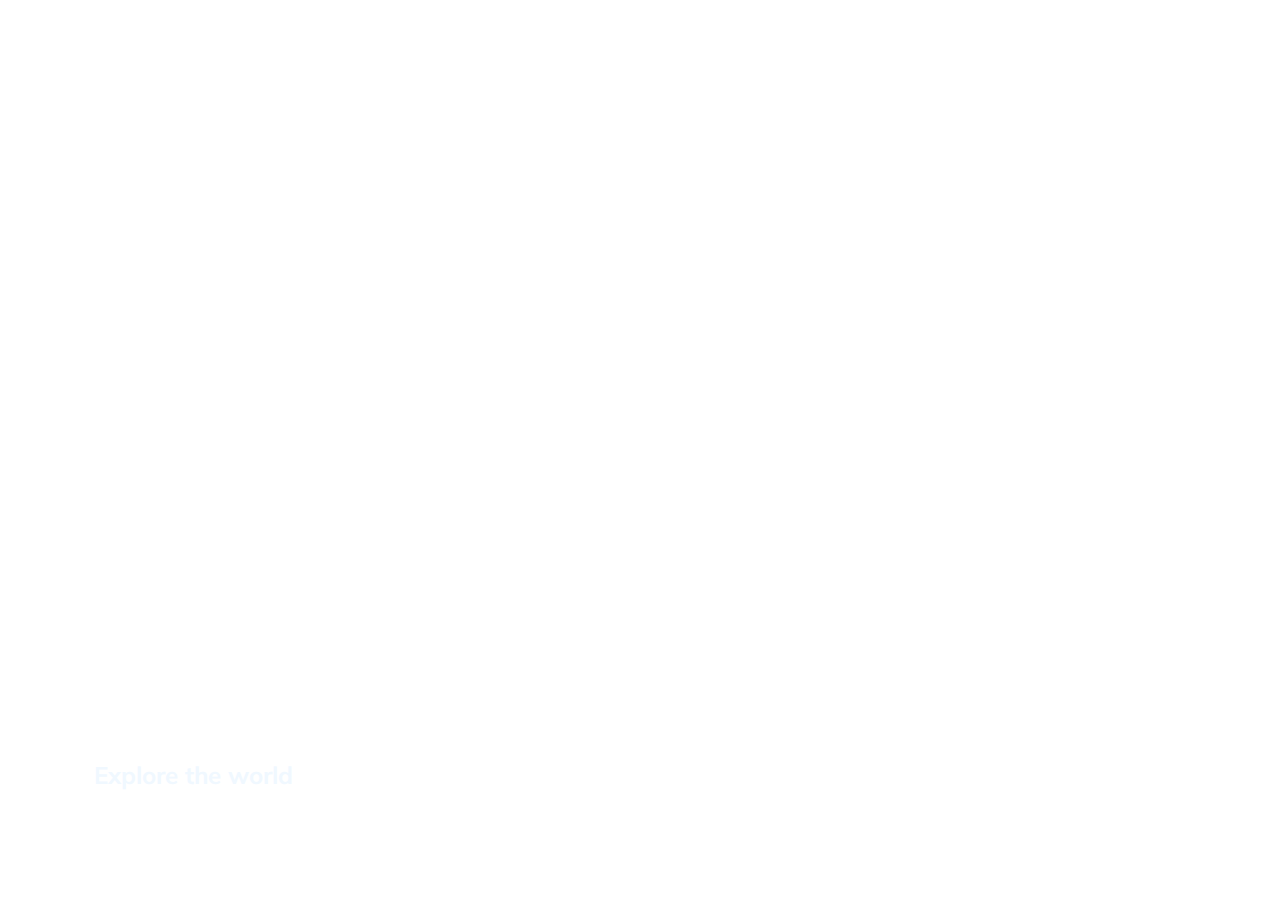
<file: Cards/index.html>
<!DOCTYPE html>
<html lang="en">

<head>
    <meta charset="UTF-8">
    <meta http-equiv="X-UA-Compatible" content="IE=edge">
    <meta name="viewport" content="width=device-width, initial-scale=1.0">
    <link rel="stylesheet" href="style.css">
    <title>Expanding Cards</title>
</head>

<body>
    <div class="container">
        <div class="panel active"
            style="background-image:url(https://images.unsplash.com/photo-1679663956946-79bbb6bae250?ixlib=rb-4.0.3&ixid=MnwxMjA3fDB8MHx0b3BpYy1mZWVkfDh8eEh4WVRNSExnT2N8fGVufDB8fHx8&auto=format&fit=crop&w=500&q=60)  ;">
            <h3>Explore the world</h3>
        </div>

        <div class="panel"
            style="background-image:url(https://images.unsplash.com/photo-1440342359743-84fcb8c21f21?ixlib=rb-4.0.3&ixid=MnwxMjA3fDB8MHxzZWFyY2h8MTJ8fGZvcmVzdHxlbnwwfHwwfHw%3D&auto=format&fit=crop&w=400&q=60)  ;">
            <h3>Forest</h3>
        </div>

        <div class="panel"
            style="background-image:url(https://images.unsplash.com/photo-1579493933703-70473cdf84f8?ixlib=rb-4.0.3&ixid=MnwxMjA3fDB8MHxzZWFyY2h8Mnx8c3VubnklMjBiZWFjaHxlbnwwfHwwfHw%3D&auto=format&fit=crop&w=400&q=60)  ;">
            <h3>Sunny Beach</h3>
        </div>

        <div class="panel"
            style="background-image:url(https://images.unsplash.com/photo-1501560379-05951a742668?ixlib=rb-4.0.3&ixid=MnwxMjA3fDB8MHxzZWFyY2h8Mnx8Y2l0eSUyMG9uJTIwd2ludGVyfGVufDB8fDB8fA%3D%3D&auto=format&fit=crop&w=400&q=60)  ;">
            <h3>City on Winter</h3>
        </div>

        <div class="panel"
            style="background-image:url(https://plus.unsplash.com/premium_photo-1676481691647-3ac59aea5667?ixlib=rb-4.0.3&ixid=MnwxMjA3fDB8MHxzZWFyY2h8N3x8bW91bnRhaW5zfGVufDB8fDB8fA%3D%3D&auto=format&fit=crop&w=400&q=60)  ;">
            <h3>Mountains</h3>
        </div>
    </div>
    <script src="script.js"></script>
</body>

</html>
</file>
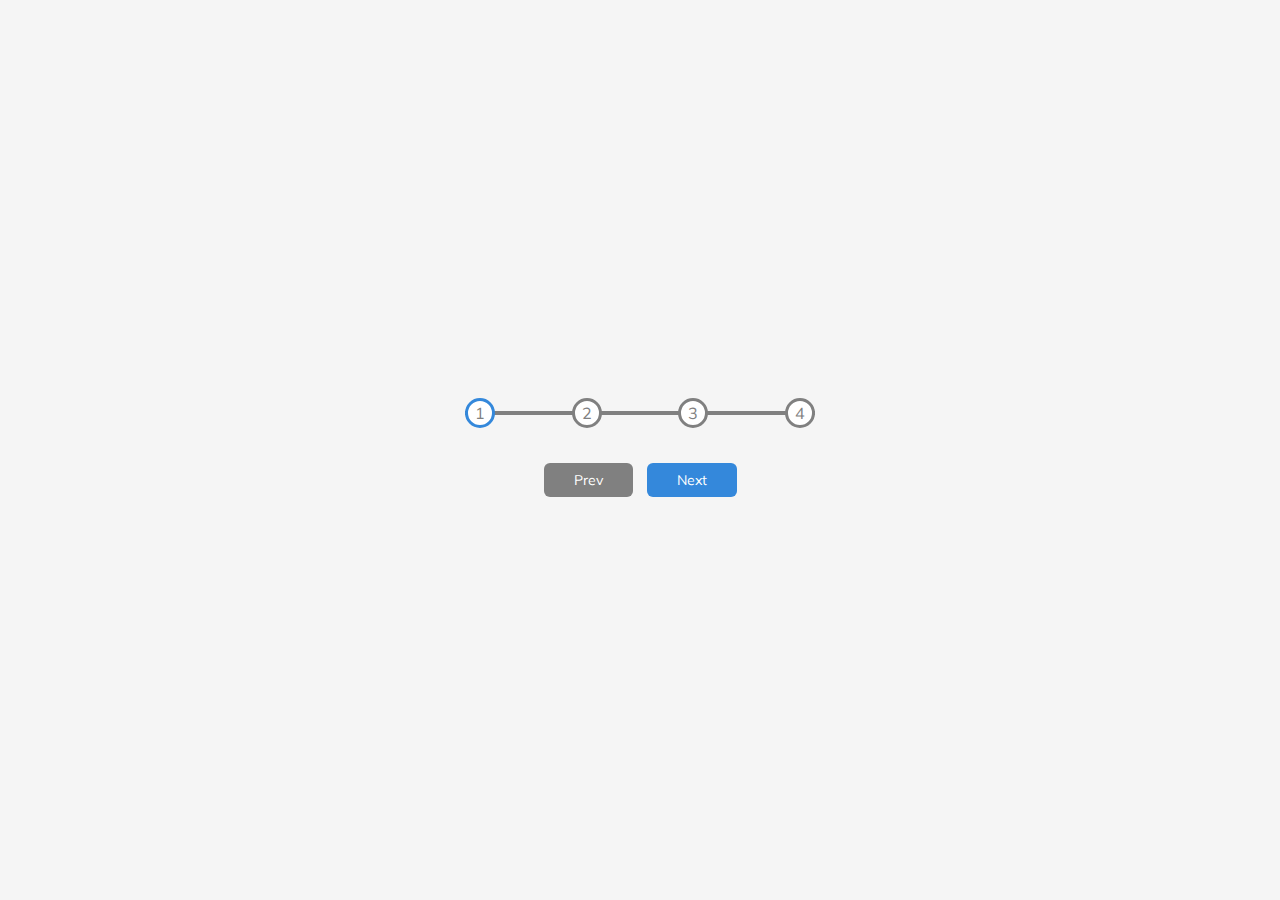
<file: Progress Bar/index.html>
<!DOCTYPE html>
<html lang="en">

<head>
    <meta charset="UTF-8">
    <meta http-equiv="X-UA-Compatible" content="IE=edge">
    <meta name="viewport" content="width=device-width, initial-scale=1.0">
    <link rel="stylesheet" href="style.css">
    <title>Progress Steps</title>
</head>

<body>

    <div class="container">

        <div class="progress-container">

            <div class="progress" id="progress"></div>

            <div class="circle active">1</div>
            <div class="circle">2</div>
            <div class="circle">3</div>
            <div class="circle">4</div>



        </div>

        <button class="btn" id="prev" disabled>Prev</button>
        <button class="btn" id="next">Next</button>

    </div>

    <script src="script.js"></script>
</body>

</html>
</file>
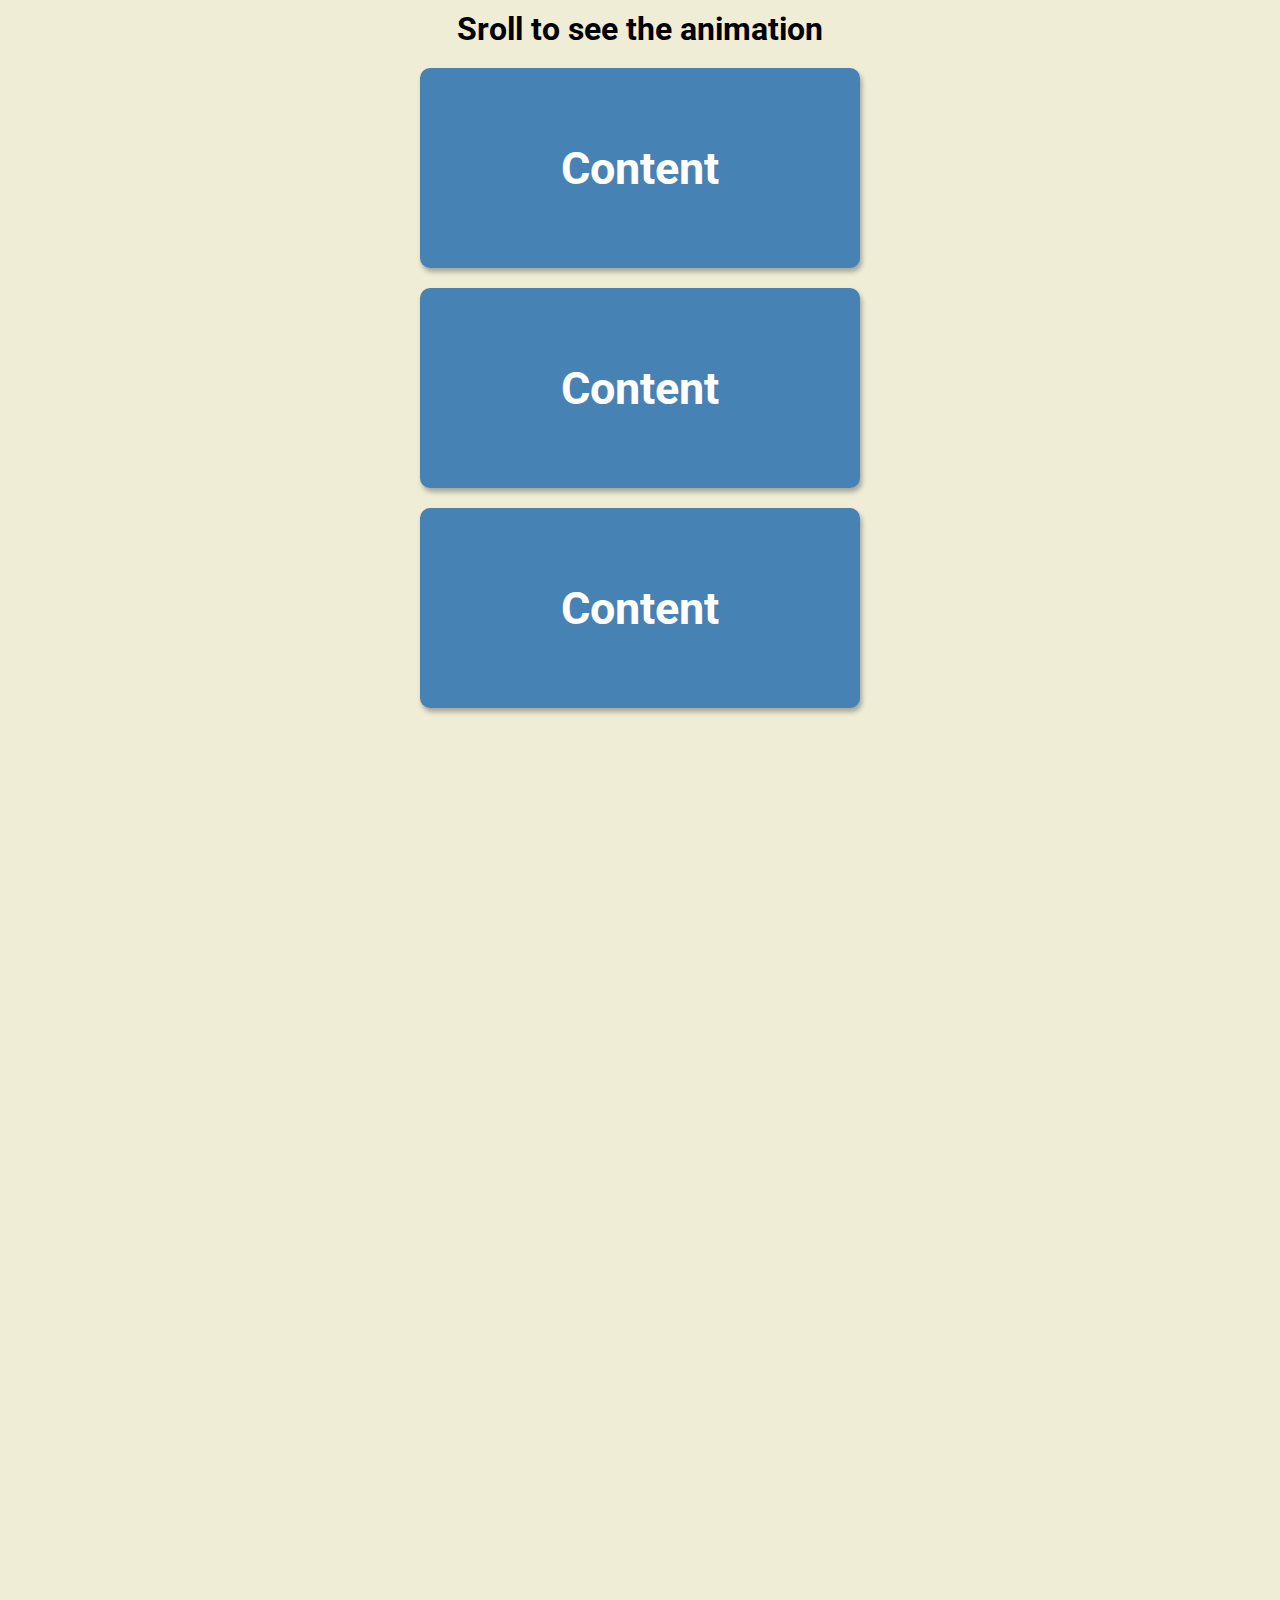
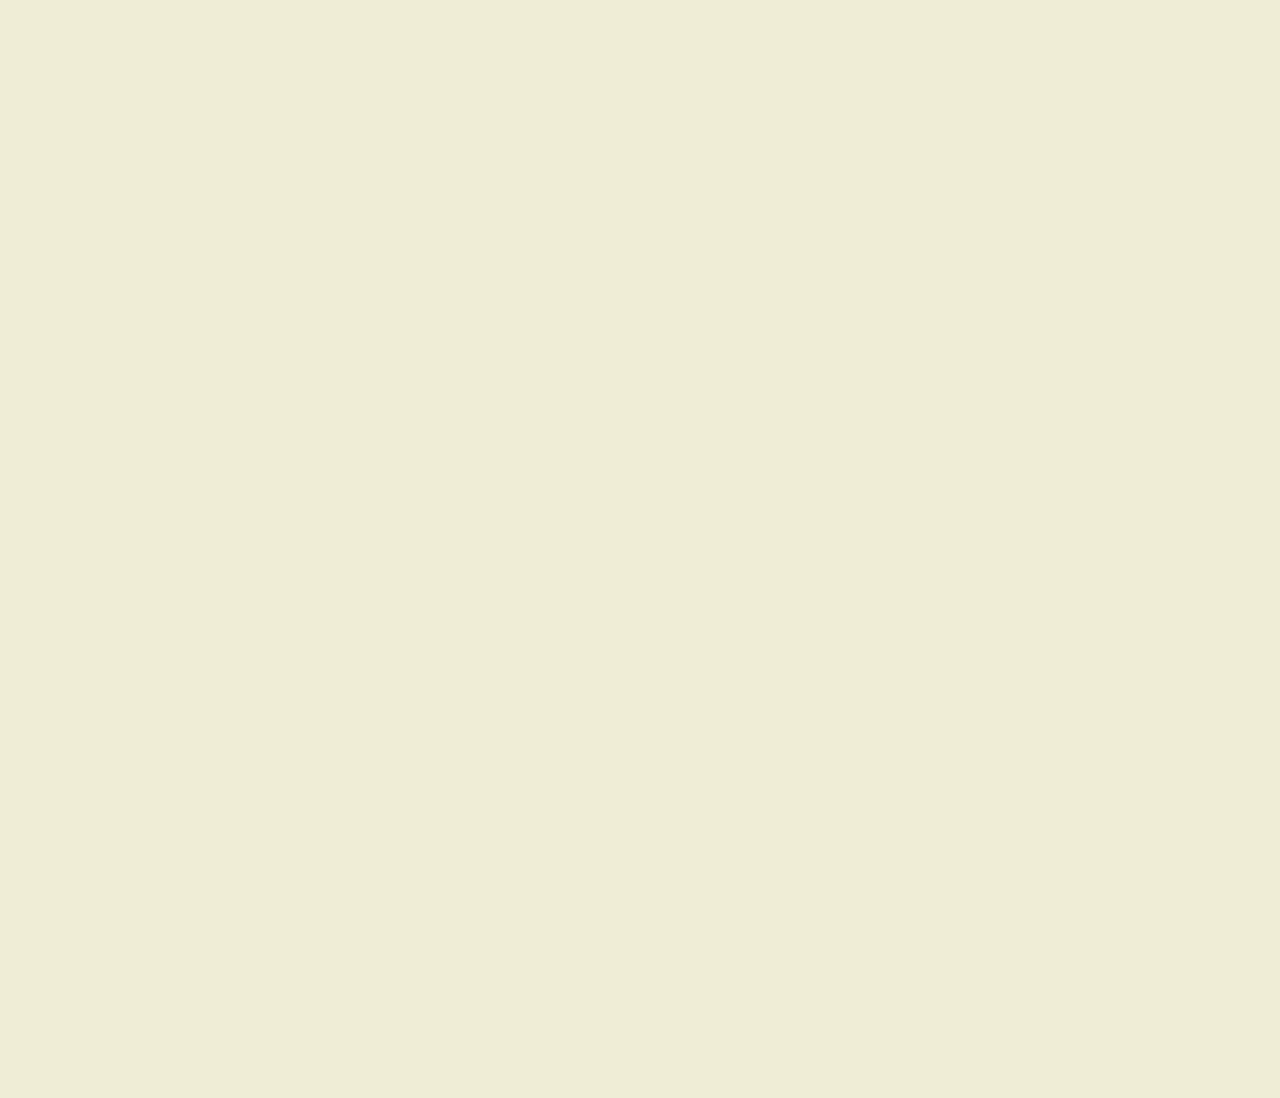
<file: Scrolling Animation/index.html>
<!DOCTYPE html>
<html lang="en">
<head>
    <meta charset="UTF-8">
    <meta http-equiv="X-UA-Compatible" content="IE=edge">
    <meta name="viewport" content="width=device-width, initial-scale=1.0">
    <link rel="stylesheet" href="style.css">
    <title>Document</title>
</head>
<body>
    <h1>Sroll to see the animation</h1>
    <div class="box show"><h2>Content</h2></div>
    <div class="box"><h2>Content</h2></div>
    <div class="box"><h2>Content</h2></div>
    <div class="box"><h2>Content</h2></div>
    <div class="box"><h2>Content</h2></div>
    <div class="box"><h2>Content</h2></div>
    <div class="box"><h2>Content</h2></div>
    <div class="box"><h2>Content</h2></div>
    <div class="box"><h2>Content</h2></div>
    <div class="box"><h2>Content</h2></div>
    <div class="box"><h2>Content</h2></div>
    <div class="box"><h2>Content</h2></div>

    <script src="script.js"></script>
</body>
</html>
</file>
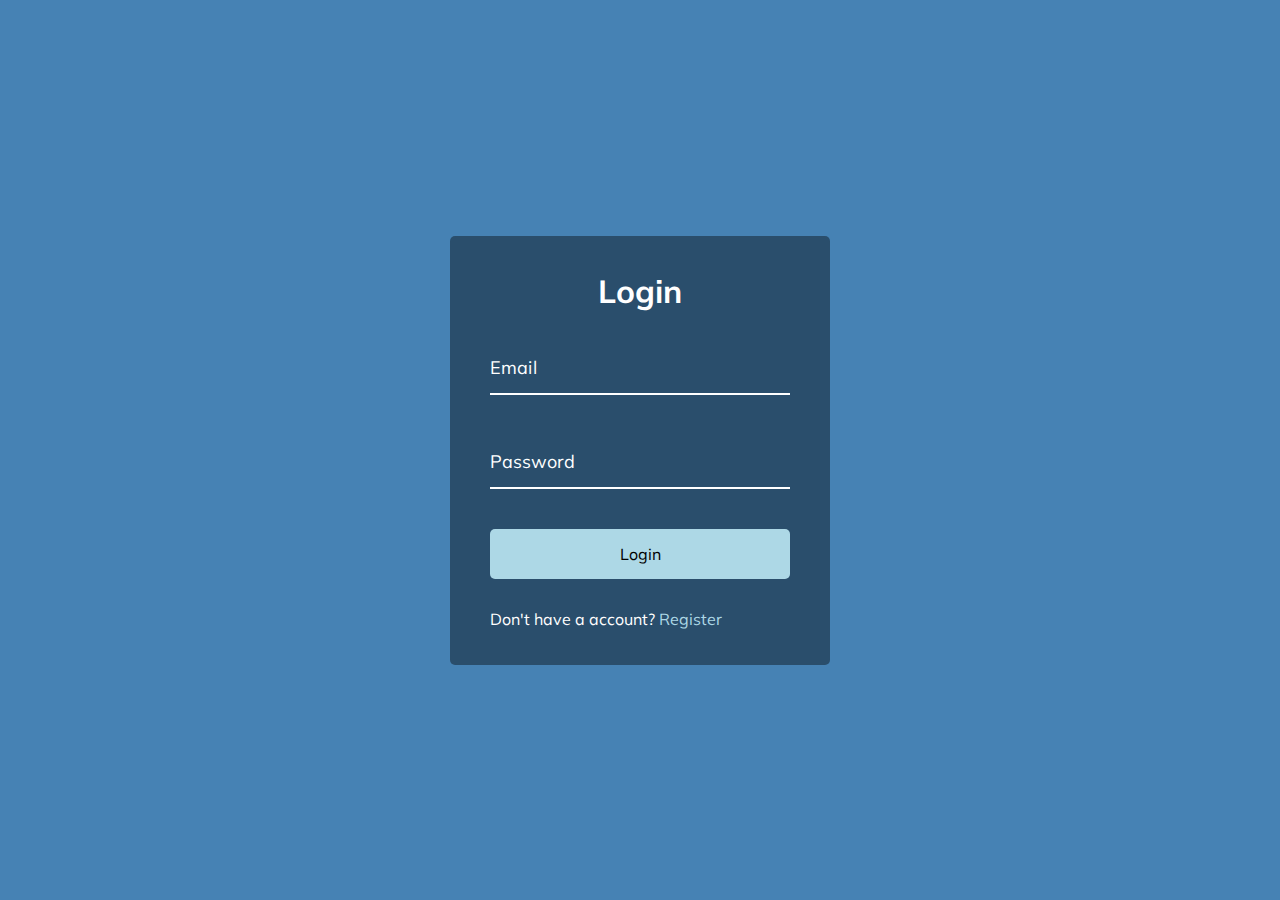
<file: Wavy Animation Form/index.html>
<!DOCTYPE html>
<html lang="en">

<head>
    <meta charset="UTF-8" />
    <meta http-equiv="X-UA-Compatible" content="IE=edge" />
    <meta name="viewport" content="width=device-width, initial-scale=1.0" />
    <link rel="stylesheet" href="style.css" />
    <title>Document</title>
</head>

<body>
    <div class="container">
        <h1>Login</h1>

        <form>
            <div class="form-control">
                <input type="text" required />
                <label>Email</label>
            </div>
            <div class="form-control">
                <input type="password" required />
                <label>Password</label>
            </div>

            <button class="btn">Login</button>

            <p class="text">
                Don't have a account?
                <a href="#">Register</a>
            </p>
        </form>
    </div>
    <script src="script.js"></script>
</body>

</html>
</file>
<file: Cards/style.css>
@import url('https://fonts.googleapis.com/css?family=Muli&display=swap');

* {
    box-sizing: border-box;
}

body {
    font-family: 'Muli', sans-serif;
    display: flex;
    align-items: center;
    justify-content: center;
    /* row */
    height: 100vh;
    /* -- */
    overflow: hidden;
    margin: 0;
}

.container {
    display: flex;
    width: 90vw;
}

.panel {
    /* background-size: auto 100%; */
    background-size: cover;
    background-position: center;
    background-repeat: no-repeat;
    height: 80vh;
    border-radius: 50px;
    color: aliceblue;
    cursor: pointer;
    flex: 0.5;
    margin: 10px;
    position: relative;
    transition: flex 0.7s ease-in;
}

.panel h3 {
    font-size: 24px;
    position: absolute;
    bottom: 20px;
    left: 20px;
    margin: 0;
    opacity: 0;
}

.panel.active {
    flex: 5;
}

.panel.active h3 {
    opacity: 1;
    transition: opacity 0.3s ease-in 0.4s;
}

@media(max-width: 700px) {
    .container {
        width: 100vw;
    }

    .panel:nth-of-type(4),
    .panel:nth-of-type(5) {
        display: none;
    }
}
</file>
<file: Progress Bar/style.css>
@import url('https://fonts.googleapis.com/css?family=Muli&display=swap');

:root {
    --line-border-fill: #3488db;
    --line-border-empty: grey;
}

* {
    box-sizing: border-box;
}

body {
    background-color: whitesmoke;
    font-family: 'Muli', sans-serif;
    display: flex;
    align-items: center;
    justify-content: center;
    /* row */
    height: 100vh;
    overflow: hidden;
    margin: 0;
}

.container {
    text-align: center;
}

.progress-container {
    display: flex;
    justify-content: space-between;
    position: relative;
    margin-bottom: 30px;
    max-width: 100%;
    width: 350px;
}



.progress-container::before {
    content: '';
    background-color: var(--line-border-empty);
    position: absolute;
    top: 50%;
    left: 0;
    transform: translateY(-50%);
    height: 4px;
    width: 100%;
    z-index: -1;
}

.progress {
    background-color: var(--line-border-fill);
    position: absolute;
    top: 50%;
    left: 0;
    transform: translateY(-50%);
    height: 4px;
    width: 0%;
    z-index: -1;
    transition: 0.4s ease;
}

.circle {
    background-color: white;
    color: var(--line-border-empty);
    height: 30px;
    width: 30px;
    border-radius: 50%;
    display: flex;
    align-items: center;
    justify-content: center;
    border: 3px solid var(--line-border-empty);
    transition: .4 ease;

}

.circle.active {
    border-color: var(--line-border-fill);
}

.btn {
    background-color: var(--line-border-fill);
    color: white;
    border: 0;
    border-radius: 6px;
    cursor: pointer;
    font-family: inherit;
    padding: 8px 30px;
    margin: 5px;
    font-size: 14px;
}

.btn:active {
    transform: scale(0.98);
}

.btn:focus {
    outline: 0;
}

.btn:disabled {
    background-color: var(--line-border-empty);
    cursor: not-allowed;
}
</file>
<file: Scrolling Animation/style.css>
@import url('https://fonts.googleapis.com/css2?family=Roboto:wght@400;700&display=swap');

* {
    box-sizing: border-box;

}

body {
    background-color: #efedd6;
    font-family: 'Roboto', sans-serif;
    display: flex;
    flex-direction: column;
    align-items: center;
    justify-content: center;
    /* row */
    /* height: 100vh;
    overflow: hidden; */
    margin: 0;
    overflow-x: hidden;
}

h1 {
    margin: 10px;
}

.box {
    background-color: steelblue;
    color: white;
    display: flex;
    align-items: center;
    justify-content: center;
    width: 440px;
    height: 200px;
    margin: 10px;
    border-radius: 10px;
    box-shadow: 2px 4px 5px rgb(0, 0, 0, 0.3);
    transform: translateX(400%);
    transition: transform 0.4s ease;
}

.box:nth-of-type(even){
    transform: translateX(-400%);
    content: 'hello from thanos';
}

.box.show {
    transform: translateX(0);
}

.box h2 {
    font-size: 45px;
}
</file>
<file: Wavy Animation Form/style.css>
@import url("https://fonts.googleapis.com/css?family=Muli&display=swap");

* {
    box-sizing: border-box;
}

body {
    font-family: "Muli", sans-serif;
    background-color: steelblue;
    color: white;
    display: flex;
    flex-direction: column;
    align-items: center;
    justify-content: center;
    /* row */
    height: 100vh;
    overflow: hidden;
    margin: 0;
}

.container {
    background-color: rgba(0, 0, 0, 0.4);
    padding: 20px 40px;
    border-radius: 5px;
}

.container h1 {
    margin-top: 15px;
    text-align: center;
    margin-bottom: 30px;
}

.container a {
    text-decoration: none;
    color: lightblue;
}

.btn {
    cursor: pointer;
    display: inline-block;
    width: 100%;
    background-color: lightblue;
    font-family: inherit;
    font-size: 16px;
    padding: 15px;
    border: 0;
    border-radius: 5px;
}

.btn:focus {
    outline: 0;
}

.btn:active {
    transform: scale(0.98);
}

.text {
    margin-top: 30px;
}

.form-control {
    position: relative;
    margin: 20px 0 40px;
    width: 300px;
}

.form-control input {
    position: inherit;
    background-color: transparent;
    border: 0;
    border-bottom: 2px white solid;
    display: block;
    width: 100%;
    padding: 24px 0px 7px;
    font-size: 18px;
    color: white;
    z-index: +1;
}

.form-control input:focus,
.form-control input:valid {
    outline: 0;
    border-bottom-color: lightblue;
}

.form-control label {
    position: absolute;
    top: 15px;
    left: 0;
}

.form-control label span {
    display: inline-block;
    font-size: 18px;
    min-width: 5px;
    transition: 0.3s cubic-bezier(0.60, -0.55, 0.265, 1.55);
}

.form-control input:focus + label span,
.form-control input:valid + label span {
    color: lightblue;
    transform: translateY(-30px)
}
</file>
